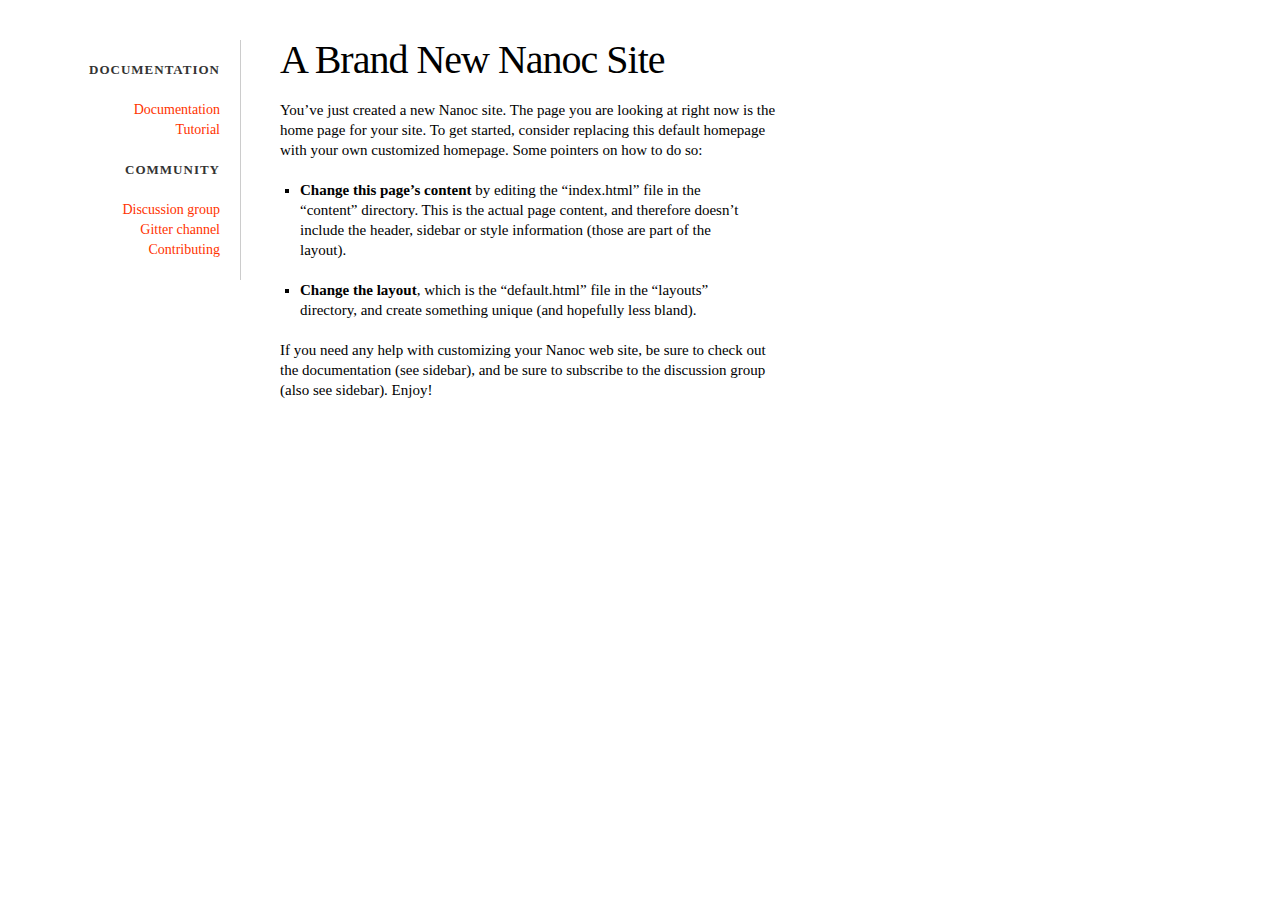
<file: index.html>
<!DOCTYPE HTML>
<html lang="en">
  <head>
    <meta charset="utf-8">
    <title>A Brand New Nanoc Site - Home</title>
    <link rel="stylesheet" href="/stylesheet.css">

    <!-- you don't need to keep this, but it's cool for stats! -->
    <meta name="generator" content="Nanoc 4.7.2">
  </head>
  <body>
    <div id="main">
      
<h1>A Brand New Nanoc Site</h1>

<p>You’ve just created a new Nanoc site. The page you are looking at right now is the home page for your site. To get started, consider replacing this default homepage with your own customized homepage. Some pointers on how to do so:</p>

<ul>
  <li><p><strong>Change this page’s content</strong> by editing the “index.html” file in the “content” directory. This is the actual page content, and therefore doesn’t include the header, sidebar or style information (those are part of the layout).</p></li>
  <li><p><strong>Change the layout</strong>, which is the “default.html” file in the “layouts” directory, and create something unique (and hopefully less bland).</p></li>
</ul>

<p>If you need any help with customizing your Nanoc web site, be sure to check out the documentation (see sidebar), and be sure to subscribe to the discussion group (also see sidebar). Enjoy!</p>

    </div>
    <div id="sidebar">
      <h2>Documentation</h2>
      <ul>
        <li><a href="http://nanoc.ws/doc/">Documentation</a></li>
        <li><a href="http://nanoc.ws/doc/tutorial/">Tutorial</a></li>
      </ul>
      <h2>Community</h2>
      <ul>
        <li><a href="http://groups.google.com/group/nanoc/">Discussion group</a></li>
        <li><a href="https://gitter.im/nanoc/nanoc">Gitter channel</a></li>
        <li><a href="http://nanoc.ws/contributing/">Contributing</a></li>
      </ul>
    </div>
  </body>
</html>
</file>
<file: stylesheet.css>
* {
  margin: 0;
  padding: 0;

  font-family: Georgia, Palatino, serif;
}

body {
  background: #fff;
}

a {
  text-decoration: none;
}

a:link,
a:visited {
  color: #f30;
}

a:hover {
  color: #f90;
}

#main {
  position: absolute;

  top: 40px;
  left: 280px;

  width: 500px;
}

#main h1 {
  font-size: 40px;
  font-weight: normal;

  line-height: 40px;

  letter-spacing: -1px;
}

#main p {
  margin: 20px 0;

  font-size: 15px;

  line-height: 20px;
}

#main ul, #main ol {
  margin: 20px;
}

#main li {
  font-size: 15px;

  line-height: 20px;
}

#main ul li {
  list-style-type: square;
}

#sidebar {
  position: absolute;

  top: 40px;
  left: 20px;
  width: 200px;

  padding: 20px 20px 0 0;

  border-right: 1px solid #ccc;

  text-align: right;
}

#sidebar h2 {
  text-transform: uppercase;

  font-size: 13px;

  color: #333;

  letter-spacing: 1px;

  line-height: 20px;
}

#sidebar ul {
  list-style-type: none;

  margin: 20px 0;
}

#sidebar li {
  font-size: 14px;

  line-height: 20px;
}
</file>
